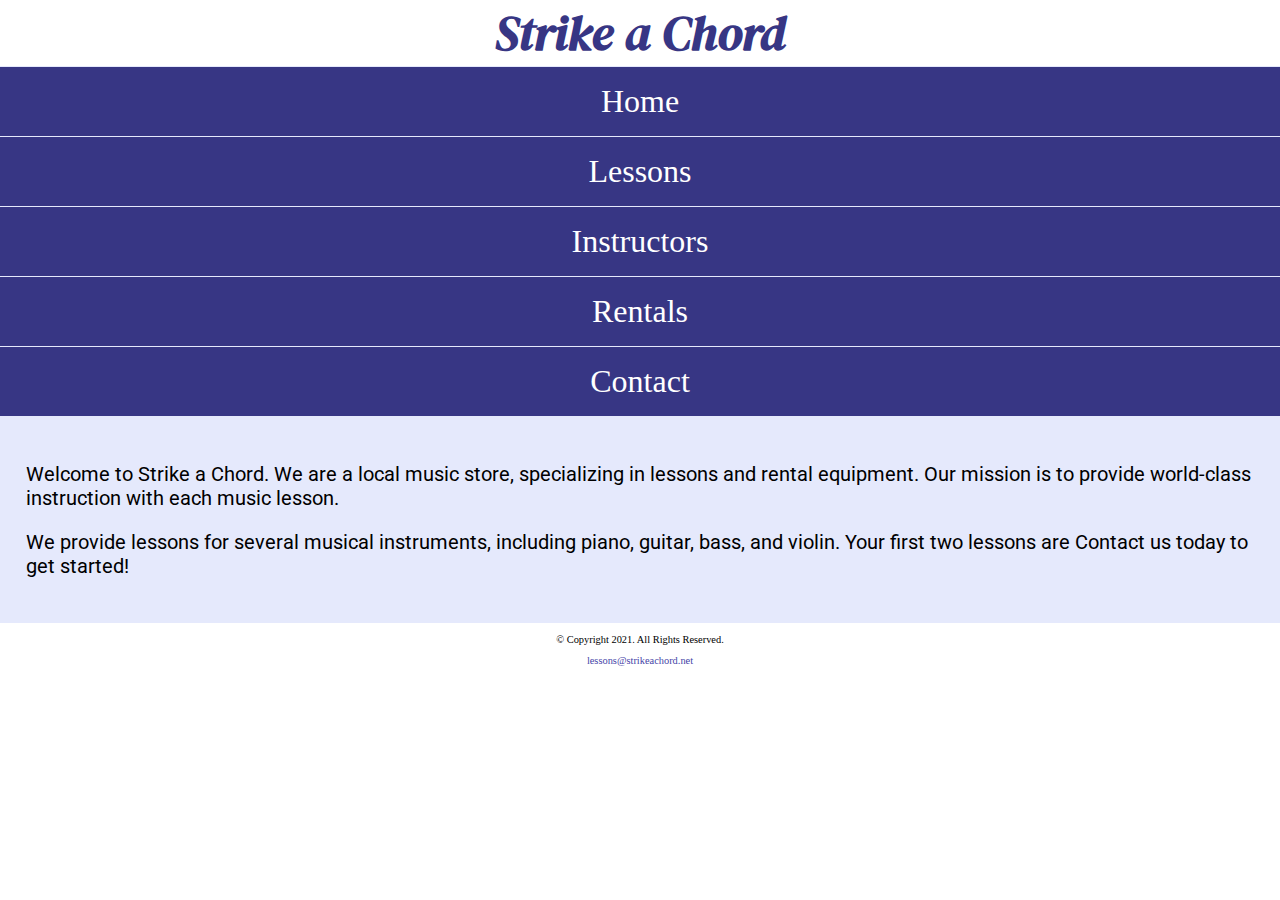
<file: lab1/music/index.html>
<!DOCTYPE html>
<!--
Samantha Abraham
Index.html
2/12/2024
-->
<html lang="en">
<head>
<title>Strike a Chord: Template</title>
<meta charset="utf-8">
<link rel="stylesheet" href="css/style.css">
<meta name="viewport" content="width=device-width, initial-scale=1.0">
<link rel="preconnect" href="https://fonts.googleapis.com">
<link rel="preconnect" href="https://fonts.gstatic.com" crossorigin>
<link href="https://fonts.googleapis.com/css2?family=DM+Serif+Display:ital@1&family=Roboto:ital,wght@0,100;0,300;0,400;0,500;0,700;0,900;1,100;1,300;1,400;1,500;1,700;1,900&display=swap" rel="stylesheet">
</head>
<header>
<h1><span class="tab-desk">&#9836;</span> Strike a Chord <span class="tab-desk">&#9836;</span></h1>
</header>

<nav>
  <ul>
<li><a href="index.html">Home</a></li>
<li><a href="lessons.html">Lessons</a></li>
<li><a href="instructors.html">Instructors</a></li>
<li><a href="rentals.html">Rentals</a></li>
<li><a href="contact.html">Contact</a></li>
  </ul>
</nav>

<!-- Hero Image -->
<div id="hero" class="tab-desk">
  <img src="images/music-notes.png" alt="colorful music notes">
</div>

<!-- Use the main area to add the main content to the webpage  -->
<main>
<div id="intro">
<p>Welcome to Strike a Chord. We are a local music store, specializing in lessons and rental equipment. Our mission is to provide world-class instruction with each music lesson.</p>
<p>We provide lessons for several musical instruments, including piano, guitar, bass, and violin. Your first two lessons are <span><class="value"FREE.></span> Contact us today to get started!</p>
</div>
</main>

<footer>
<p>&copy; Copyright 2021. All Rights Reserved.</p>
<p><a href="mailto:lessons@strikeachord.net">lessons@strikeachord.net</p>
</footer>
</file>
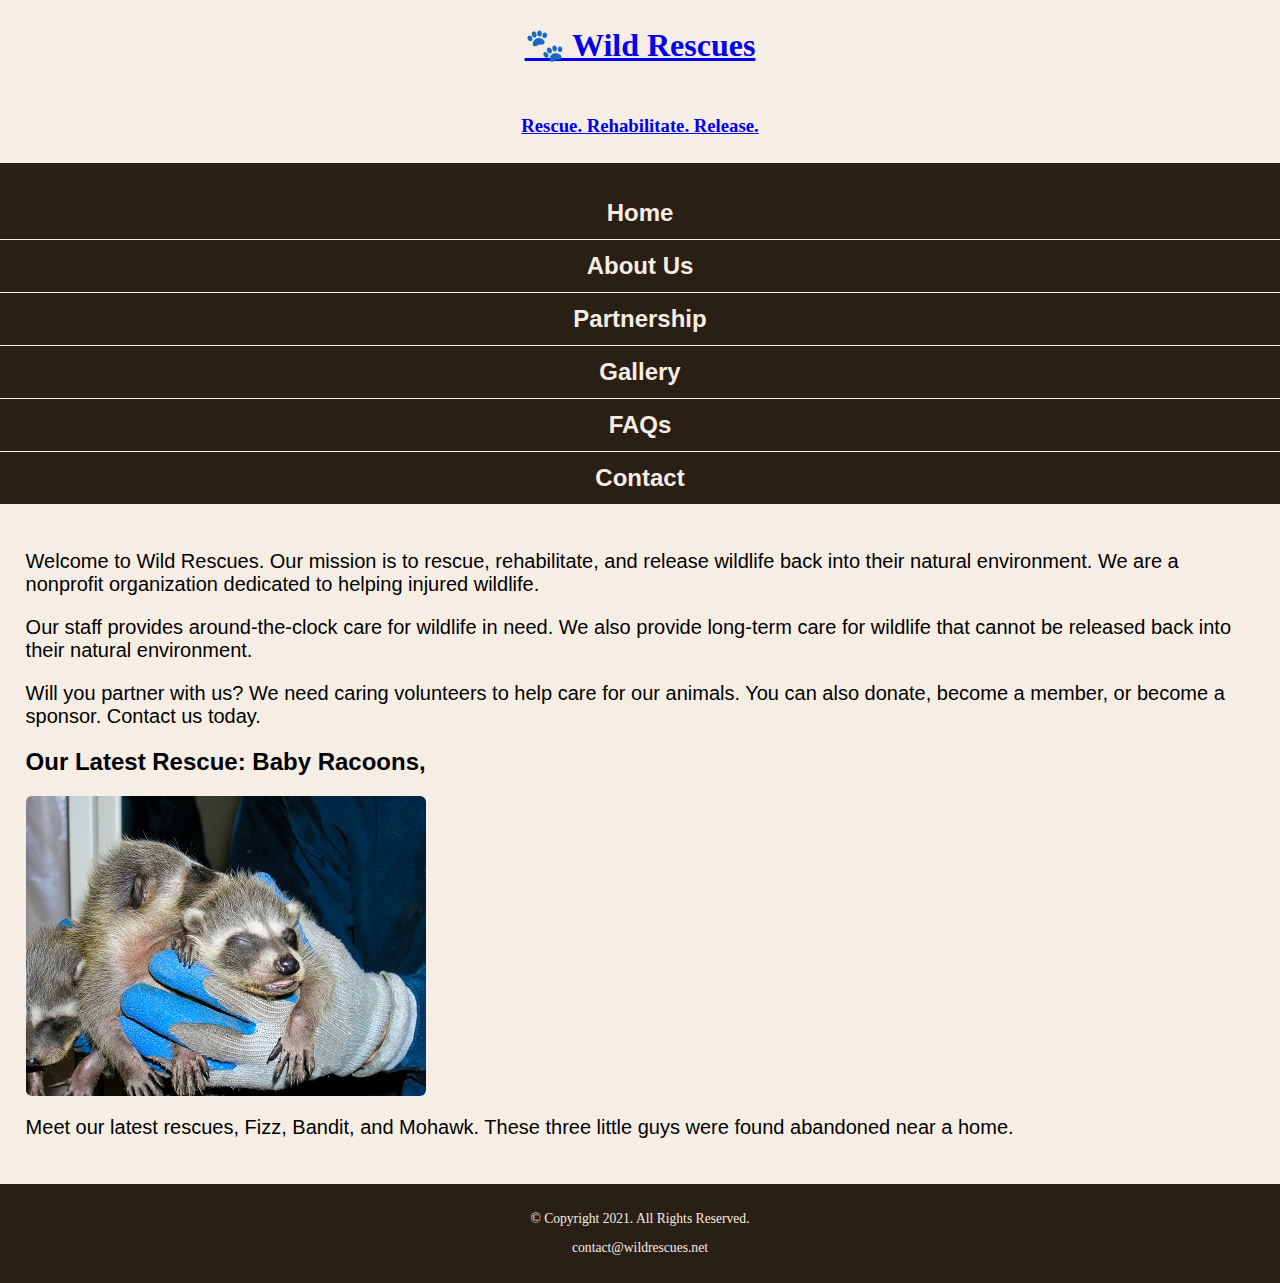
<file: lab2/rescue/index.html>
<!DOCTYPE html>
<!--
Samantha Abraham
Index.html
2/12/2024
-->
<html lang="en">
<head>
<title>Wild Rescues: Home</title>
<meta charset="utf-8">
<link rel="stylesheet" href="css/styles.css">
<meta name="viewport" content="width=device-width, initial-scale=1.0">
<link rel="preconnect" href="https://fonts.googleapis.com">
<link rel="preconnect" href="https://fonts.gstatic.com" crossorigin>
<link href="https://fonts.googleapis.com/css2?family=Emblema+One&family=Lora:ital,wght@0,400..700;1,400..700&display=swap" rel="stylesheet">
</head>
<header>
<div class="tab-desk">
<a href="index.html"><img src="images/baby-hawk.jpg" alt="rescued baby hawk" class="round">
</div>
<div class="mobile">
<h1>&#128062; Wild Rescues</h1>
<h3>Rescue. Rehabilitate. Release.</h3>
</div
</header>

<nav>
  <ul>
<li><a href="index.html">Home</a></li>
<li><a href="about.html">About Us</a></li>
<li><a href="partnership.html">Partnership</a></li>
<li><a href="gallery.html">Gallery</a></li>
<li><a href="faqs.html">FAQs</a></li>
<li><a href="contact.html">Contact</a></li>
  </ul>
</nav>

<!-- Use the main area to add the main content to the webpage -->
<main>
<div id="welcome">
<p>Welcome to Wild Rescues. Our mission is to rescue, rehabilitate, and release wildlife back into their natural environment. We are a nonprofit organization dedicated to helping injured wildlife.</p>
<p> Our staff provides around-the-clock care for wildlife in need. We also provide long-term care for wildlife that cannot be released back into their natural environment.</p>
<p>Will you partner with us? We need caring volunteers to help care for our animals. You can also donate, become a member, or become a sponsor. Contact us today.</p>
</div>
<div id="latest">
<h2>Our Latest Rescue: Baby Racoons,</h2>
<img src="images/baby-raccoons.jpg" alt="hands holding three baby raccoons" class="round"></a>
<p>Meet our latest rescues, Fizz, Bandit, and Mohawk. These three little guys were found abandoned near a home.</p>
</div>
</main>

<footer>
<p>&copy; Copyright 2021. All Rights Reserved.</p>
<p>contact@wildrescues.net</p>
</footer>
</file>
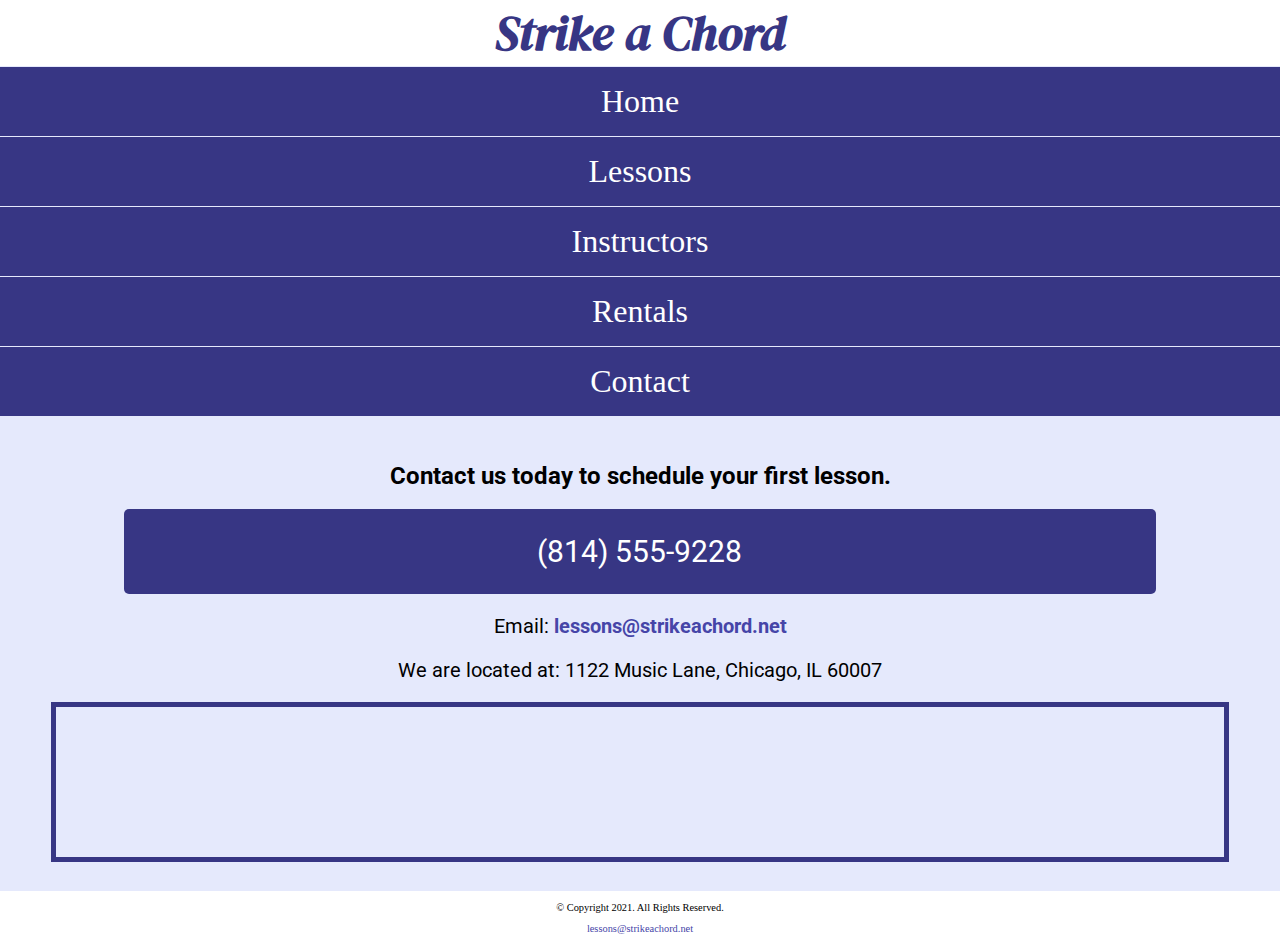
<file: lab1/music/contact.html>
<!DOCTYPE html>
<!--
Samantha Abraham
Contact.html
2/12/2024
-->
<html lang="en">
<head>
<title>Strike a Chord: Contact</title>
<meta charset="utf-8">
<link rel="stylesheet" href="css/style.css">
<meta name="viewport" content="width=device-width, initial-scale=1.0">
<link rel="preconnect" href="https://fonts.googleapis.com">
<link rel="preconnect" href="https://fonts.gstatic.com" crossorigin>
<link href="https://fonts.googleapis.com/css2?family=DM+Serif+Display:ital@1&family=Roboto:ital,wght@0,100;0,300;0,400;0,500;0,700;0,900;1,100;1,300;1,400;1,500;1,700;1,900&display=swap" rel="stylesheet">
</head>
<header>
<h1><span class="tab-desk">&#9836;</span> Strike a Chord <span class="tab-desk">&#9836;</span></h1>
</header>

<nav>
  <ul>
<li><a href="index.html">Home</a></li>
<li><a href="lessons.html">Lessons</a></li>
<li><a href="instructors.html">Instructors</a></li>
<li><a href="rentals.html">Rentals</a></li>
<li><a href="contact.html">Contact</a></li>
  </ul>
</nav>

<!-- Use the main area to add the main content to the webpage  -->
<main>
<div id="contact">
<h2>Contact us today to schedule your first lesson.</h2>
<p class="tel-link"><a href="tel:8145559228">(814) 555-9228</a></p>
<p>Email: <a href="mailto:lessons@strikeachord.net" class="email-link">lessons@strikeachord.net</a></p>
<p>We are located at: 1122 Music Lane, Chicago, IL 60007</p>
<iframe src="https://www.google.com/maps/embed?pb=!1m18!1m12!1m3!1d380511.4516956358!2d-88.06161527413067!3d41.83377338289125!2m3!1f0!2f0!3f0!3m2!1i1024!2i768!4f13.1!3m3!1m2!1s0x880e2c3cd0f4cbed%3A0xafe0a6ad09c0c000!2sChicago%2C%20IL!5e0!3m2!1sen!2sus!4v1708385543579!5m2!1sen!2sus" width="600" height="450" class="map"></iframe>
</main>

<footer>
<p>&copy; Copyright 2021. All Rights Reserved.</p>
<p><a href="mailto:lessons@strikeachord.net">lessons@strikeachord.net</p>
</footer>
</file>
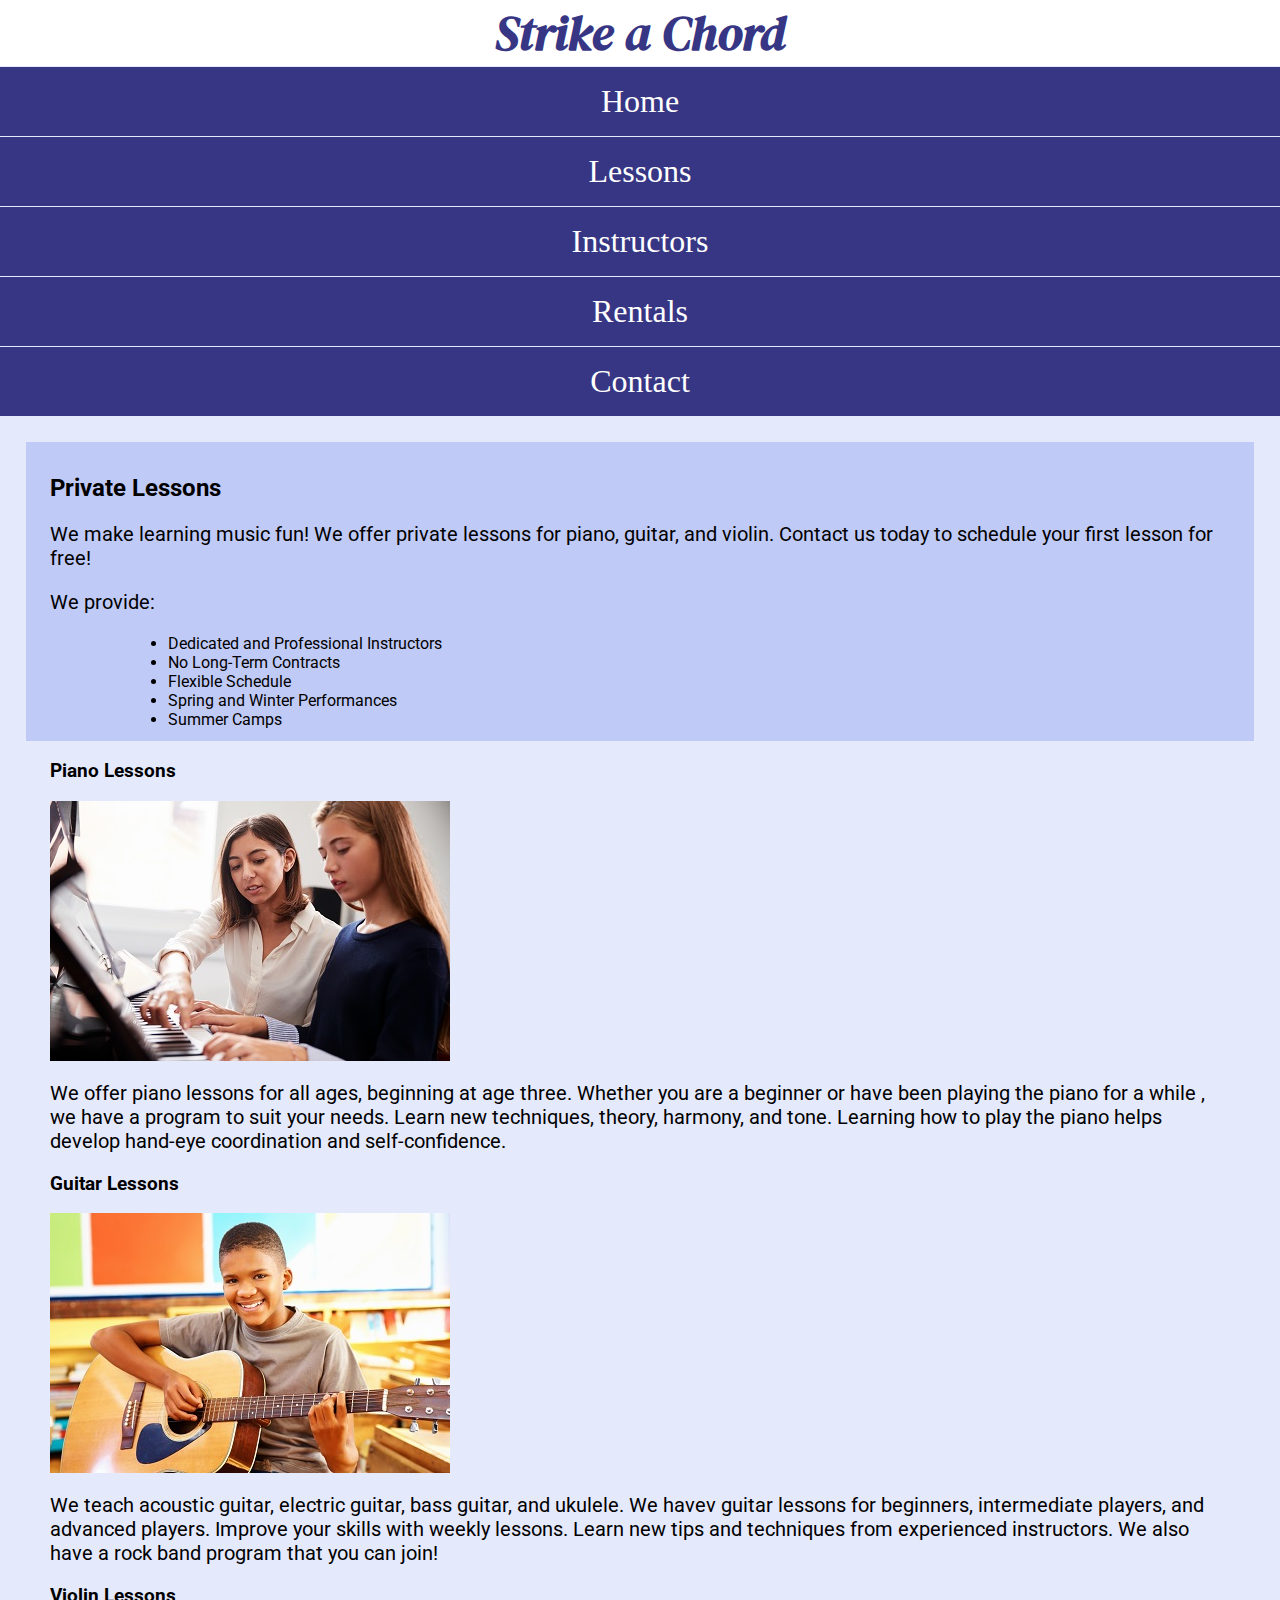
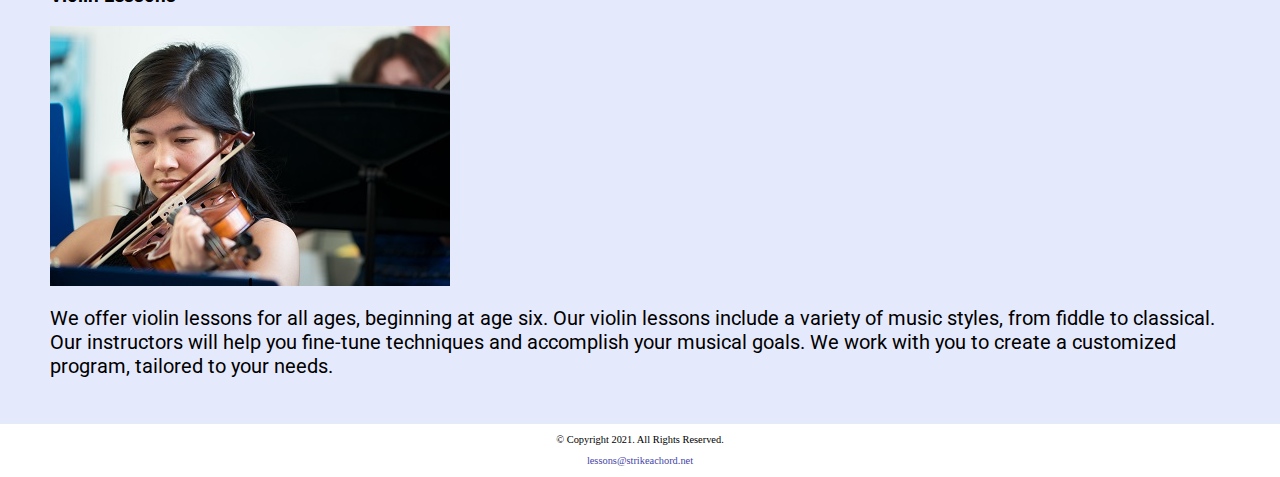
<file: lab1/music/lessons.html>
<!DOCTYPE html>
<!--
Samantha Abraham
Lessons.html
2/12/2024
-->
<html lang="en">
<head>
<title>Strike a Chord: Lessons</title>
<meta charset="utf-8">
<link rel="stylesheet" href="css/style.css">
<meta name="viewport" content="width=device-width, initial-scale=1.0">
<link rel="preconnect" href="https://fonts.googleapis.com">
<link rel="preconnect" href="https://fonts.gstatic.com" crossorigin>
<link href="https://fonts.googleapis.com/css2?family=DM+Serif+Display:ital@1&family=Roboto:ital,wght@0,100;0,300;0,400;0,500;0,700;0,900;1,100;1,300;1,400;1,500;1,700;1,900&display=swap" rel="stylesheet">
</head>
<header>
<h1><span class="tab-desk">&#9836;</span> Strike a Chord <span class="tab-desk">&#9836;</span></h1>
</header>

<nav>
  <ul>
<li><a href="index.html">Home</a></li>
<li><a href="lessons.html">Lessons</a></li>
<li><a href="instructors.html">Instructors</a></li>
<li><a href="rentals.html">Rentals</a></li>
<li><a href="contact.html">Contact</a></li>
  </ul>
</nav>

<!-- Use the main area to add the main content to the webpage  -->
<main>
<div id="info">
<h2>Private Lessons</h2>
<p>We make learning music fun! We offer private lessons for piano, guitar, and violin. Contact us today to schedule your first lesson for free!</p>
<p>We provide:</p>
<ul>
  <li>Dedicated and Professional Instructors</li>
  <li>No Long-Term Contracts</li>
  <li>Flexible Schedule</li>
  <li>Spring and Winter Performances</li>
  <li>Summer Camps</li>
</ul>
</div>
<div id="piano">
<h3>Piano Lessons</h3>
<img src="images/piano-lesson.jpg" alt="piano teacher and student sitting at a piano" class="round">
<p>We offer piano lessons for all ages, beginning at age three. Whether you are a beginner or have been playing the piano for a while , we have a program to suit your needs. Learn new techniques, theory, harmony, and tone. Learning how to play the piano helps develop hand-eye coordination and self-confidence.</p>
</div>
<div id="guitar">
<h3>Guitar Lessons</h3>
<img src="images/child-guitar.jpg" alt="child with a smile holding a guitar" class="round">
<p>We teach acoustic guitar, electric guitar, bass guitar, and ukulele. We havev guitar lessons for beginners, intermediate players, and advanced players. Improve your skills with weekly lessons. Learn new tips and techniques from experienced instructors. We also have a rock band program that you can join!</p>
</div>
<div id="violin">
<h3>Violin Lessons</h3>
<img src="images/woman-violin.jpg" alt="women playing the violin" class="round">
<p>We offer violin lessons for all ages, beginning at age six. Our violin lessons include a variety of music styles, from fiddle to classical. Our instructors will help you fine-tune techniques and accomplish your musical goals. We work with you to create a customized program, tailored to your needs.</p>
</div>
</main>

<footer>
<p>&copy; Copyright 2021. All Rights Reserved.</p>
<p><a href="mailto:lessons@strikeachord.net">lessons@strikeachord.net</p>
</footer>
</file>
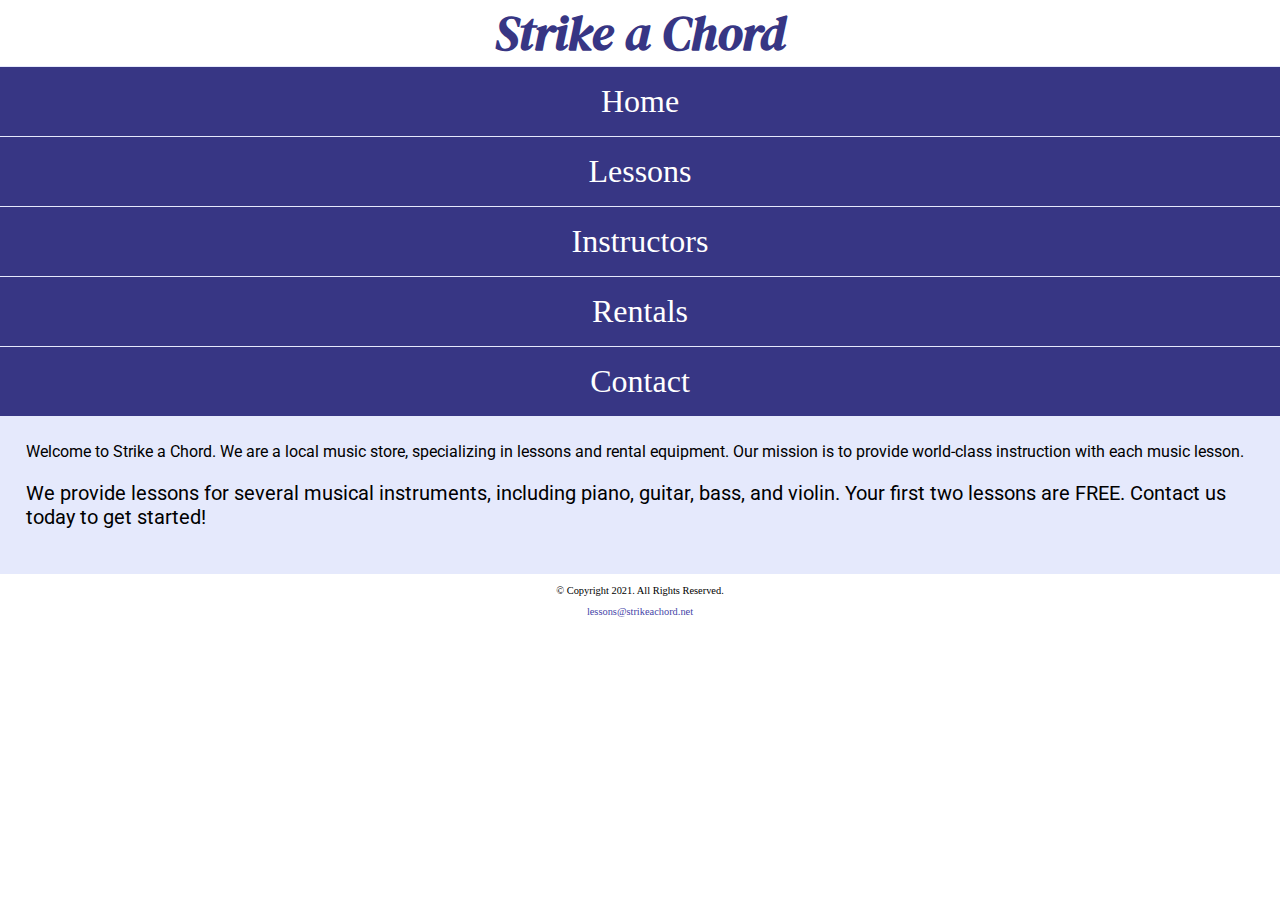
<file: lab1/music/template.html>
<!DOCTYPE html>
<!--
Samantha Abraham
Template.html
2/12/2024
-->
<html lang="en">
<head>
<title>Strike a Chord: Template</title>
<meta charset="utf-8">
<link rel="stylesheet" href="css/style.css">
<meta name="viewport" content="width=device-width, initial-scale=1.0">
<link rel="preconnect" href="https://fonts.googleapis.com">
<link rel="preconnect" href="https://fonts.gstatic.com" crossorigin>
<link href="https://fonts.googleapis.com/css2?family=DM+Serif+Display:ital@1&family=Roboto:ital,wght@0,100;0,300;0,400;0,500;0,700;0,900;1,100;1,300;1,400;1,500;1,700;1,900&display=swap" rel="stylesheet">
</head>
<header>
<h1><span class="tab-desk">&#9836;</span> Strike a Chord <span class="tab-desk">&#9836;</span></h1>
</header>

<nav>
  <ul>
<li><a href="index.html">Home</a></li>
<li><a href="lessons.html">Lessons</a></li>
<li><a href="instructors.html">Instructors</a></li>
<li><a href="rentals.html">Rentals</a></li>
<li><a href="contact.html">Contact</a></li>
  </ul>
</nav>

<!-- Use the main area to add the main content to the webpage  -->
<main>
<div
<p>Welcome to Strike a Chord. We are a local music store, specializing in lessons and rental equipment. Our mission is to provide world-class instruction with each music lesson.</p>
<p>We provide lessons for several musical instruments, including piano, guitar, bass, and violin. Your first two lessons are FREE. Contact us today to get started!</p>
</main>

<footer>
<p>&copy; Copyright 2021. All Rights Reserved.</p>
<p><a href="mailto:lessons@strikeachord.net">lessons@strikeachord.net</p>
</footer>
</file>
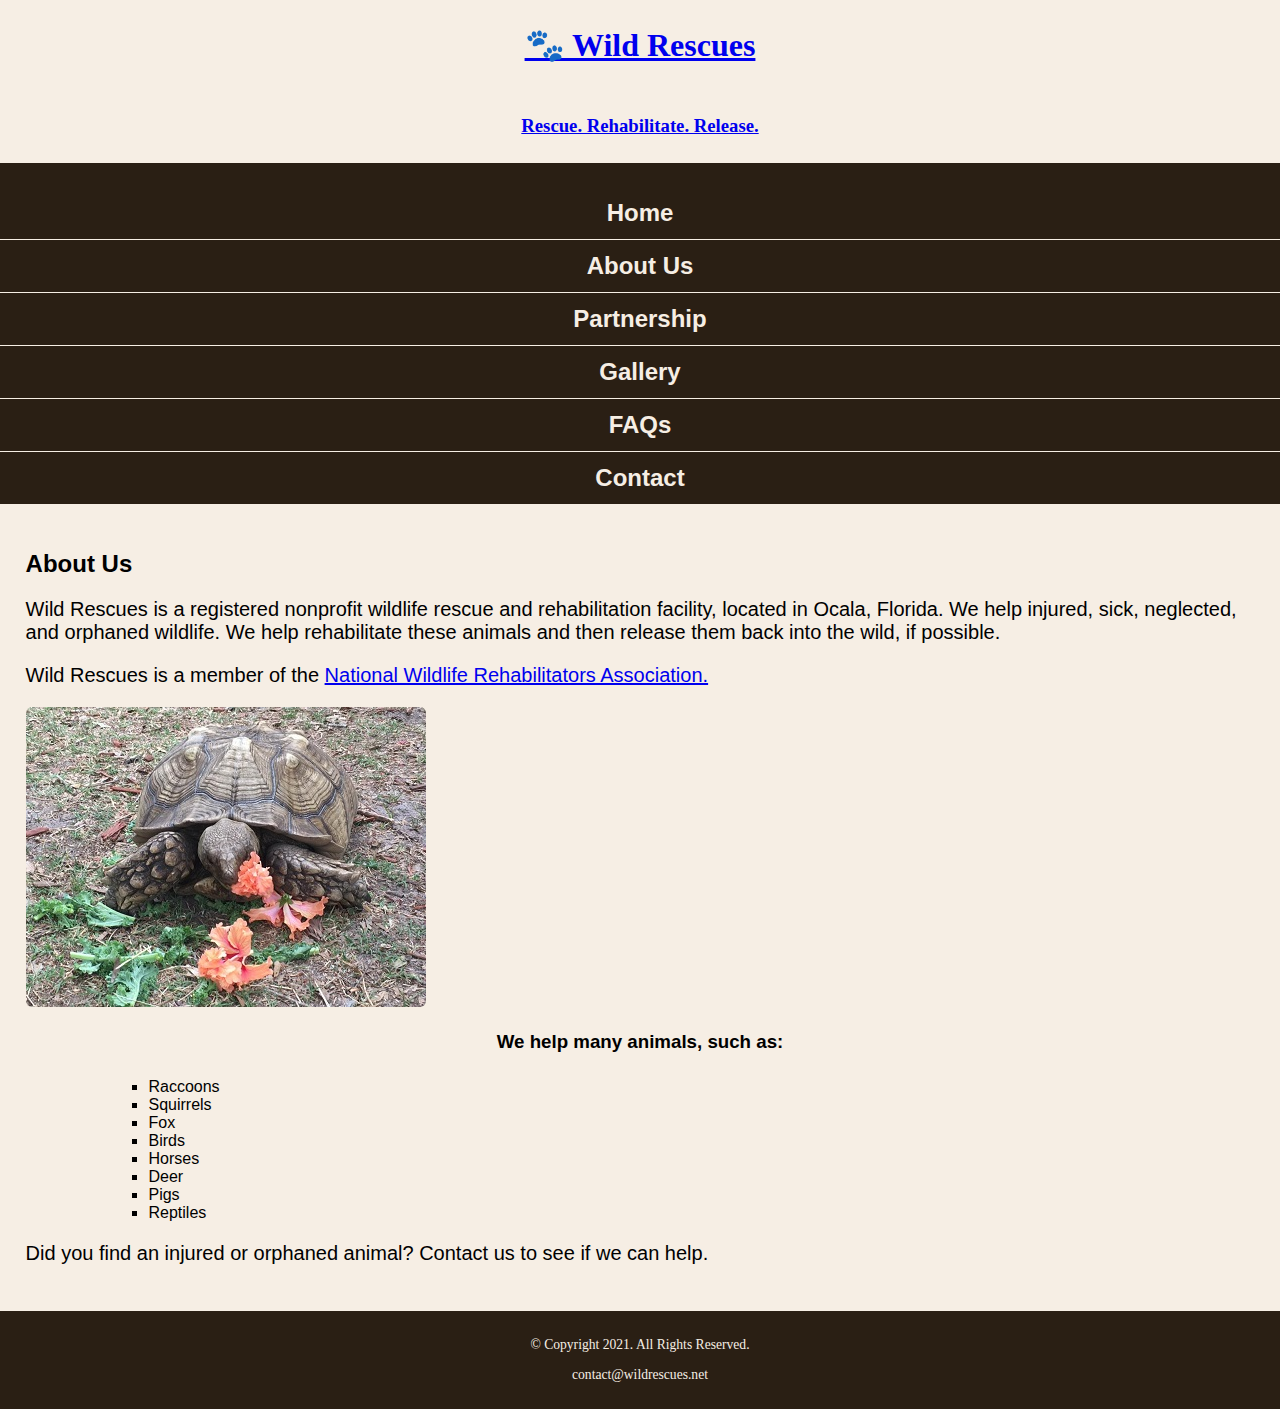
<file: lab2/rescue/about.html>
<!DOCTYPE html>
<!--
Samantha Abraham
About.html
2/12/2024
-->
<html lang="en">
<head>
<title>Wild Rescues: About Us</title>
<meta charset="utf-8">
<link rel="stylesheet" href="css/styles.css">
<meta name="viewport" content="width=device-width, initial-scale=1.0">
<link rel="preconnect" href="https://fonts.googleapis.com">
<link rel="preconnect" href="https://fonts.gstatic.com" crossorigin>
<link href="https://fonts.googleapis.com/css2?family=Emblema+One&family=Lora:ital,wght@0,400..700;1,400..700&display=swap" rel="stylesheet">
</head>
<header>
  <div class="tab-desk">
  <a href="index.html"><img src="images/baby-hawk.jpg" alt="rescued baby hawk" class="round">
  </div>
  <div class="mobile">
  <h1>&#128062; Wild Rescues</h1>
  <h3>Rescue. Rehabilitate. Release.</h3>
  </div>
</header>

<nav>
  <ul>
<li><a href="index.html">Home</a></li>
<li><a href="about.html">About Us</a></li>
<li><a href="partnership.html">Partnership</a></li>
<li><a href="gallery.html">Gallery</a></li>
<li><a href="faqs.html">FAQs</a></li>
<li><a href="contact.html">Contact</a></li>
  </ul>
</nav>

<!-- Use the main area to add the main content to the webpage -->
<main>
<div id="info">
<h2>About Us</h2>
<p>Wild Rescues is a registered nonprofit wildlife rescue and rehabilitation facility, located in Ocala, Florida. We help injured, sick, neglected, and orphaned wildlife. We help rehabilitate these animals and then release them back into the wild, if possible.</p>
<p>Wild Rescues is a member of the <class="link"><a href="https://www.nwrawildlife.org/" target=_"blank">National Wildlife Rehabilitators Association.</a></p>


<img src="images/tortoise.jpg" alt="tortoise eating vegetation" class="round"></a>


<h3>We help many animals, such as:</h3>
<ul>
<li>Raccoons</li>
<li>Squirrels</li>
<li>Fox</li>
<li>Birds</li>
<li>Horses</li>
<li>Deer</li>
<li>Pigs</li>
<li>Reptiles</li>
</ul>


<p><class="action">Did you find an injured or orphaned animal? Contact us to see if we can help.</p>
</div>
</main>

<footer>
<p>&copy; Copyright 2021. All Rights Reserved.</p>
<p>contact@wildrescues.net</p>
</footer>
</file>
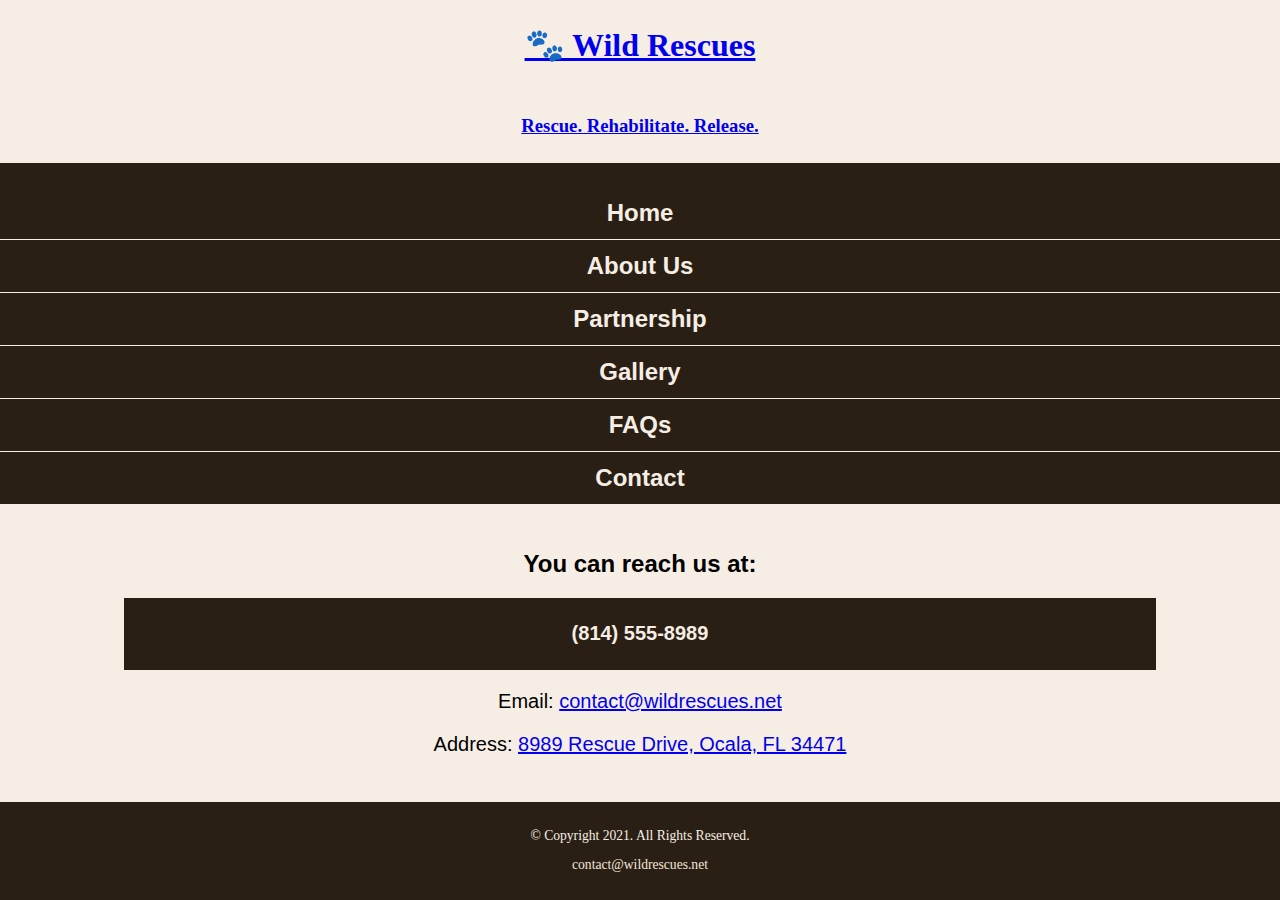
<file: lab2/rescue/contact.html>
<!DOCTYPE html>
<!--
Samantha Abraham
Contact.html
2/12/2024
-->
<html lang="en">
<head>
<title>Wild Rescues: Home</title>
<meta charset="utf-8">
<link rel="stylesheet" href="css/styles.css">
<meta name="viewport" content="width=device-width, initial-scale=1.0">
<link rel="preconnect" href="https://fonts.googleapis.com">
<link rel="preconnect" href="https://fonts.gstatic.com" crossorigin>
<link href="https://fonts.googleapis.com/css2?family=Emblema+One&family=Lora:ital,wght@0,400..700;1,400..700&display=swap" rel="stylesheet">
</head>
<header>
  <div class="tab-desk">
  <a href="index.html"><img src="images/baby-hawk.jpg" alt="rescued baby hawk">
  </div>
  <div class="mobile">
  <h1>&#128062; Wild Rescues</h1>
  <h3>Rescue. Rehabilitate. Release.</h3>
  </div>
</header>

<nav>
  <ul>
<li><a href="index.html">Home</a></li>
<li><a href="about.html">About Us</a></li>
<li><a href="partnership.html">Partnership</a></li>
<li><a href="gallery.html">Gallery</a></li>
<li><a href="faqs.html">FAQs</a></li>
<li><a href="contact.html">Contact</a></li>
  </ul>
</nav>

<!-- Use the main area to add the main content to the webpage -->
<main>
<div id="contact">
<h2>You can reach us at:</h2>
<p class="tel-link" class="round"><a href="tel:8145558989">(814) 555-8989</a></p>
<p>Email: <a href="mailto:contact@wildrescues.net">contact@wildrescues.net</a></p>
<p>Address: <a href="https://maps.app.goo.gl/M1mdPDJWzioukpUC7" target=_"blank">8989 Rescue Drive, Ocala, FL 34471</a></p>
</div>
</main>

<footer>
<p>&copy; Copyright 2021. All Rights Reserved.</p>
<p><class="link"><a href="mailto:contact@wildrescues.net">contact@wildrescues.net</p>
</footer>
</file>
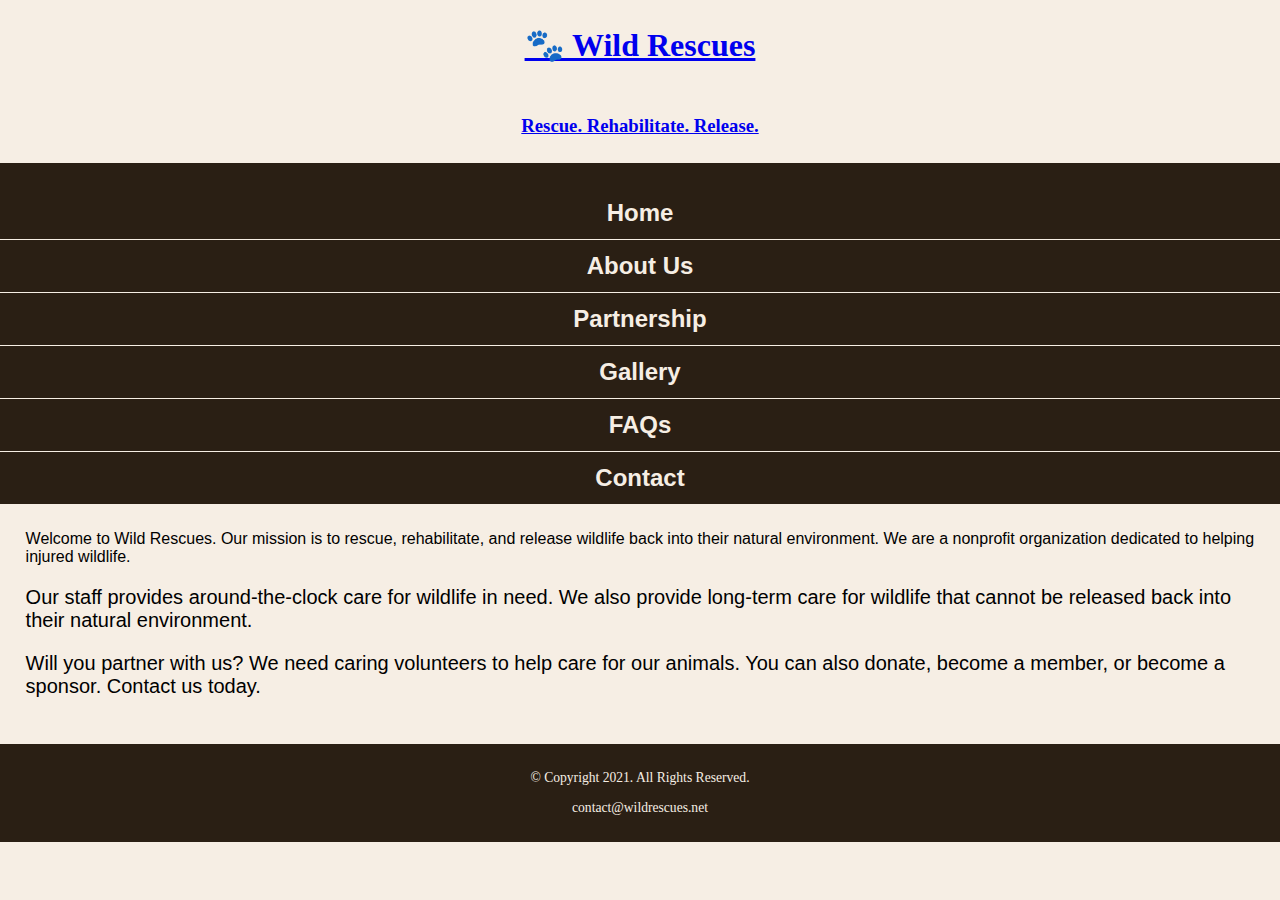
<file: lab2/rescue/template.html>
<!DOCTYPE html>
<!--
Samantha Abraham
Template.html
2/12/2024
-->
<html lang="en">
<head>
<title>Wild Rescues: Home</title>
<meta charset="utf-8">
<link rel="stylesheet" href="css/styles.css">
<meta name="viewport" content="width=device-width, initial-scale=1.0">
<link rel="preconnect" href="https://fonts.googleapis.com">
<link rel="preconnect" href="https://fonts.gstatic.com" crossorigin>
<link href="https://fonts.googleapis.com/css2?family=Emblema+One&family=Lora:ital,wght@0,400..700;1,400..700&display=swap" rel="stylesheet">
</head>
<header>
  <div class="tab-desk">
  <a href="index.html"><img src="images/baby-hawk.jpg" alt="rescued baby hawk">
  </div>
  <div class="mobile">
  <h1>&#128062; Wild Rescues</h1>
  <h3>Rescue. Rehabilitate. Release.</h3>
  </div>
</header>

<nav>
  <ul>
<li><a href="index.html">Home</a></li>
<li><a href="about.html">About Us</a></li>
<li><a href="partnership.html">Partnership</a></li>
<li><a href="gallery.html">Gallery</a></li>
<li><a href="faqs.html">FAQs</a></li>
<li><a href="contact.html">Contact</a></li>
  </ul>
</nav>

<!-- Use the main area to add the main content to the webpage -->
<main>
<div
<p>Welcome to Wild Rescues. Our mission is to rescue, rehabilitate, and release wildlife back into their natural environment. We are a nonprofit organization dedicated to helping injured wildlife.</p>
<p> Our staff provides around-the-clock care for wildlife in need. We also provide long-term care for wildlife that cannot be released back into their natural environment.</p>
<p>Will you partner with us? We need caring volunteers to help care for our animals. You can also donate, become a member, or become a sponsor. Contact us today.</p>
</div>
</main>

<footer>
<p>&copy; Copyright 2021. All Rights Reserved.</p>
<p>contact@wildrescues.net</p>
</footer>
</file>
<file: lab1/music/css/style.css>
/*
Author: Samantha Abraham
Date: 3/1/2024
File Name: styles.css
*/

/* CSS Reset */
body, header, nav, main, footer, img, h1, ul {
  margin: 0;
  padding: 0;
  border: 0;
}

/* Style rule for images */
img {
  max-width: 100%;
  display: block;
}

/* Style rules for header content */
header {
  text-align: center;
  font-size: 1.5em;
  color: #373684
}

header h1 {
  font-style: italic;
  font-family: DM Serif Display;
  text-decoration: none;
}

/* Style rules for navigation area */
nav {
  background-color: #373684;
}

nav ul {
  list-style-type: none;
  text-align: center;
}

nav li {
  display: block;
  font-size: 2em;
  border-top: 1px solid #e5e9fc;
}

nav li a {
  display: block;
  color: #fff;
  text-align: center;
  padding: 0.5em 1em;
  text-decoration: none;
}

/* Style rules for main content */
main {
  padding: 2%;
  background-color: #e5e9fc;
  overflow: auto;
  font-family: Verdana, Arial, sans-serif;
  font-family: Roboto;
}

main p {
  font-size: 1.25em;
}

.action {
  font-size: 1.25em;
  color: #373684;
  font-weight: bold;
}

#piano, #guitar, #violin {
  margin: 0 2%;
}

#info {
  clear: left;
  background-color: #c0caf7;
  padding: 1% 2%;
}

#info ul{
  margin-left: 10%;
}

round{
  border-radius: 8px;
}

#contact {
  text-align: center;
}

.tel-link {
  background-color: #373684;
  padding: 2%;
  margin: 0 auto;
  width: 80%;
  text-align: center;
  border-radius: 5px;
}

.tel-link a {
  color: #fff;
  text-decoration: none;
  font-size: 1.5em;
  display: block;
}

#contact .email-link {
  color: #4645a8;
  text-decoration: none;
  font-weight: bold;
}

.map {
  border: 5px solid #373684;
  width: 95%;
  height: 50%;
}

/* Style rules for footer content */
footer {
  text-align: center;
  font-size: 0.65em;
  clear: left;
}

footer a {
  color: #4645a8;
  text-decoration: none;
}

/* Style rules for mobile viewport */


/* Hide tab-desk class */
.tab-desk {
  display: none;
}
</file>
<file: lab2/rescue/css/styles.css>
/*
Author: Samantha Abraham
Date: 3/1/2024
File Name: styles.css
*/

/* CSS Reset */
body, header, nav, main, footer, img, h1, h3, ul {
  margin: 0;
  padding: 0;
  border: 0;
}

/* Style rules for body and images */
body {
  background-color: #f6eee4;
}

img {
  max-width: 100%;
  display: block;
}

/* Style rules for mobile viewport */


/* Style rules to show mobile class and hide tab-desk class */
.mobile {
  display: block;

}

.tab-desk {
  display: none;
}


/* Style rules for header area */
h1, h3 {
  padding: 2%;
  text-align: center;
}

h1 .emblema-one-regular {
  font-family: "Emblema One", system-ui;
  font-weight: 400;
  font-style: normal;
}

h3 .lora {
  font-family: "Lora", serif;
  font-optical-sizing: auto;
  font-weight: 400;
  font-style: normal;
}
/* Style rules for navigation area */
nav {
  background-color: #2a1f14;
}

nav ul {
  list-style-type: none;
  text-align: center;
}

nav li {
  display: block;
  font-size: 1.5em;
  font-family: Geneva, Arial, sans-serif;
  font-weight: bold;
  border-top: solid 0.5px;
  color: #f6eee4;
}

nav li a {
  display: block;
  color: #f6eee4;
  padding-top: 0.5em;
  padding-bottom: 0.5em;
  padding-left: 2em;
  padding-right: 2em;
  text-decoration: none;
}

/* Style rules for main content */
main {
  padding: 2%;
  font-family: Verdana, Arial, sans-serif;
}

main p{
  font-size: 1.25em;
}

main h3 {
  padding-top: 2%;
}

main ul {
  list-style-type: square;
}

.link {
  color: #4d3319;
  text-decoration: none;
  font-weight: bold;
  font-style: italic;
}

.action {
  font-size: 1.75em;
  font-weight: bold;
  text-align: center;
}

.round {
  border-radius: 6px;
}

#info ul {
  margin-left: 10%;
}

#contact {
  text-align: center;
}

.tel-link {
  background-color: #2a1f14;
  padding: 2%;
  width: 80%;
  margin-top: 0;
  margin-bottom: 0;
  margin-right: auto;
  margin-left: auto;
}

.tel-link a {
  color: #f6eee4;
  text-decoration: none;
  font-weight: bold;
}

/* Style rules for footer content */
footer {
  text-align: center;
  font-size: 0.85em;
  background-color: #2a1f14;
  color: #f6eee4;
  padding-top: 1%;
  padding-bottom: 1%;
  padding-left: 0%;
  padding-right: 0%;
}

footer a {
  color: #f3e6d8;
  text-decoration: none;
}
</file>
